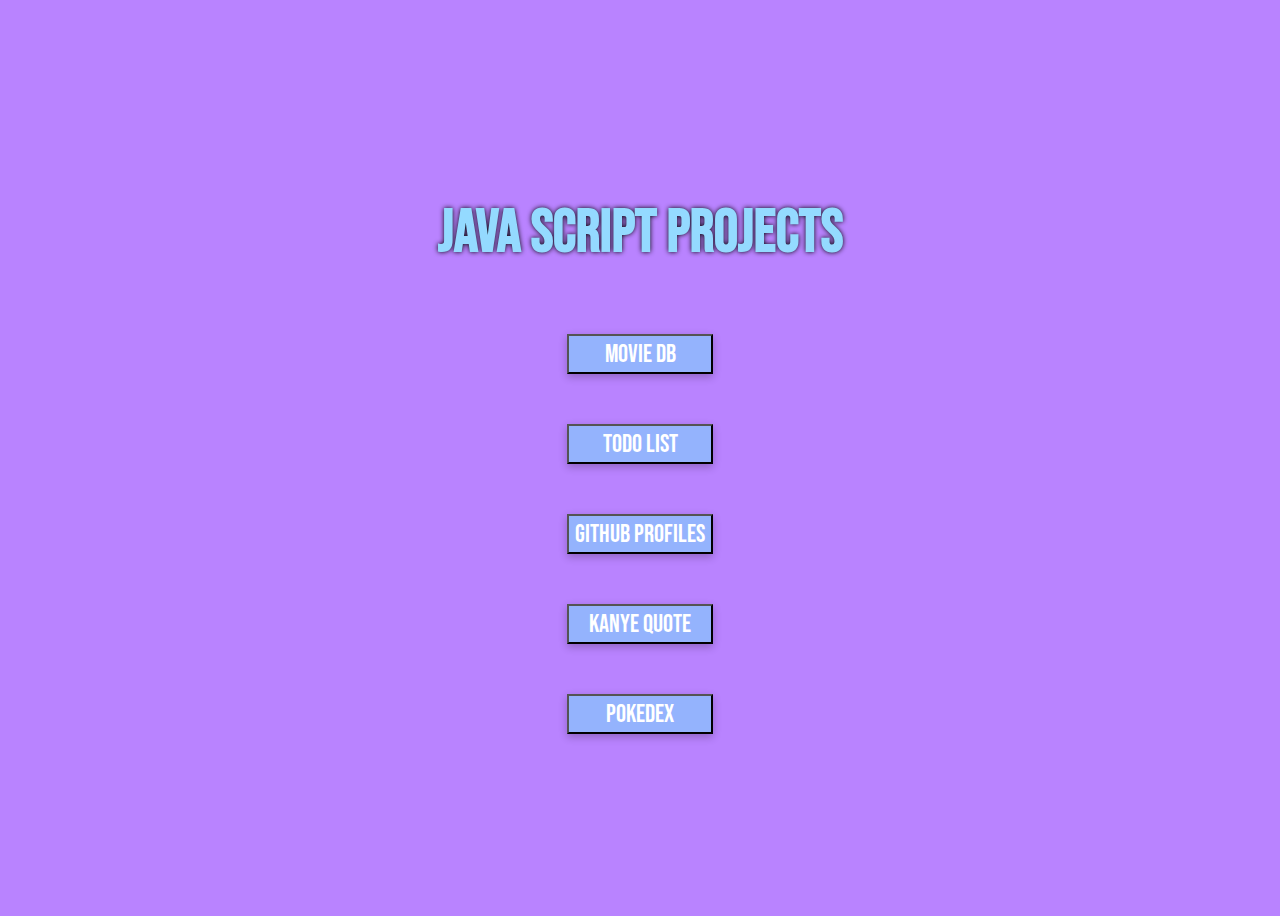
<file: index.html>
<!DOCTYPE html>
<html lang="en">

<head>
    <meta charset="UTF-8">
    <meta http-equiv="X-UA-Compatible" content="IE=edge">
    <meta name="viewport" content="width=device-width, initial-scale=1.0">
    <title>JavaScript Projects</title>
    <link rel="stylesheet" href="style.css">
</head>

<body>

    <h1>Java Script Projects</h1>
    <div class="links">
        <button class="btn-link">
            <a href="./Movie DB/index.html">Movie DB</a>
        </button>
        <button class="btn-link">
            <a href="./Todo List/index.html">Todo List</a>
        </button>
        <button class="btn-link">
            <a href="./Github Profiles/index.html">Github Profiles</a>
        </button>
        <button class="btn-link">
            <a href="./Kanye Quote/index.html">Kanye Quote</a>
        </button>
        <button class="btn-link">
            <a href="./Pokedex/index.html">Pokedex</a>
        </button>
    </div>


</body>

</html>
</file>
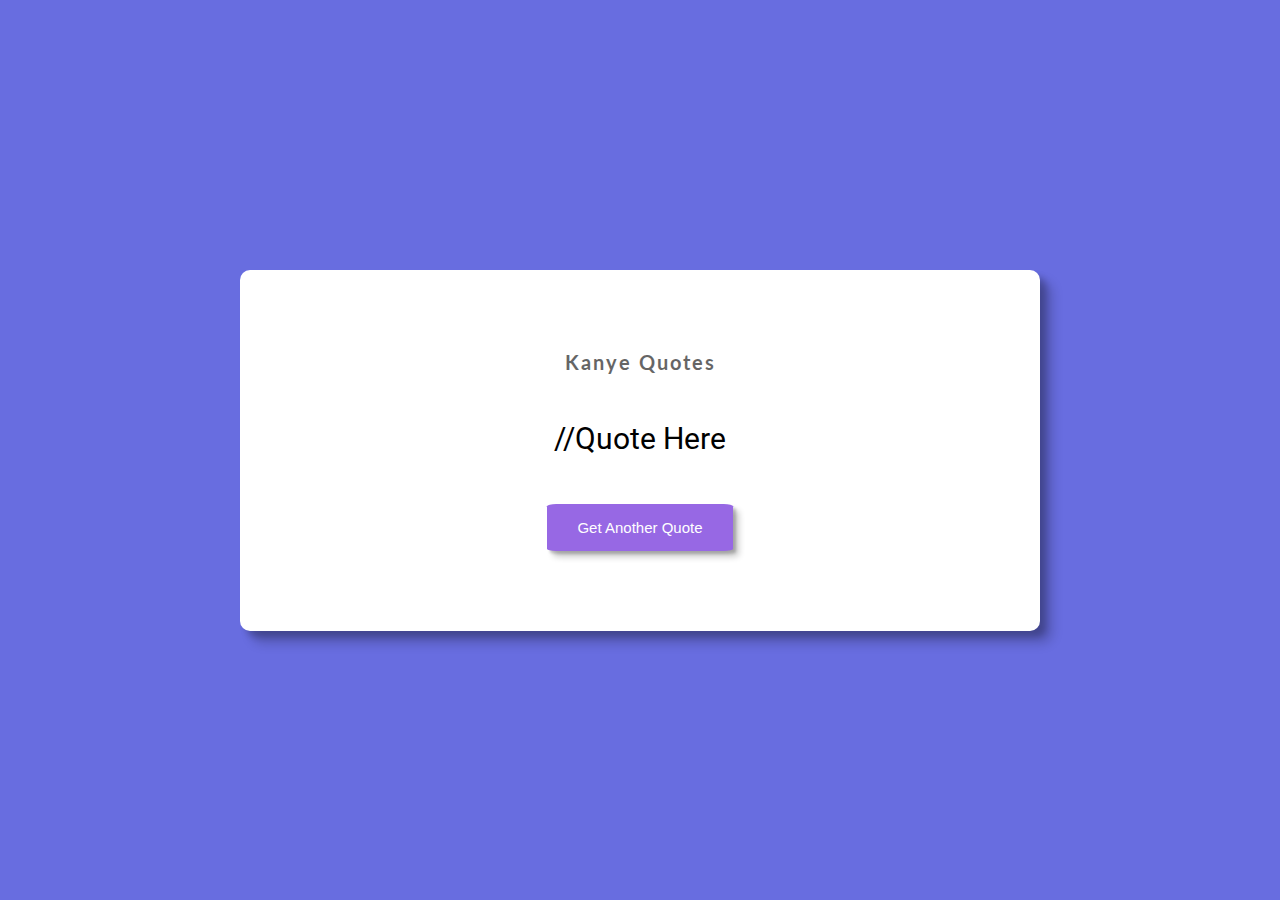
<file: Kanye Quote/index.html>
<!DOCTYPE html>
<html lang="en">

<head>
    <meta charset="UTF-8" />
    <meta name="viewport" content="width=device-width, initial-scale=1.0" />
    <link rel="stylesheet" href="https://cdnjs.cloudflare.com/ajax/libs/font-awesome/5.15.3/css/all.min.css"
        integrity="sha512-iBBXm8fW90+nuLcSKlbmrPcLa0OT92xO1BIsZ+ywDWZCvqsWgccV3gFoRBv0z+8dLJgyAHIhR35VZc2oM/gI1w=="
        crossorigin="anonymous" />
    <link rel="stylesheet" href="style.css" />
    <title>My Project</title>
</head>

<body>
    <div class="conatiner">
        <h3>Kanye Quotes</h3>
        <div class="quote" id="quote">
            //Quote Here
        </div>
        <button class="btn" id="btn">Get Another Quote</button>
    </div>
    <script src="script.js"></script>
</body>


</html>
</file>
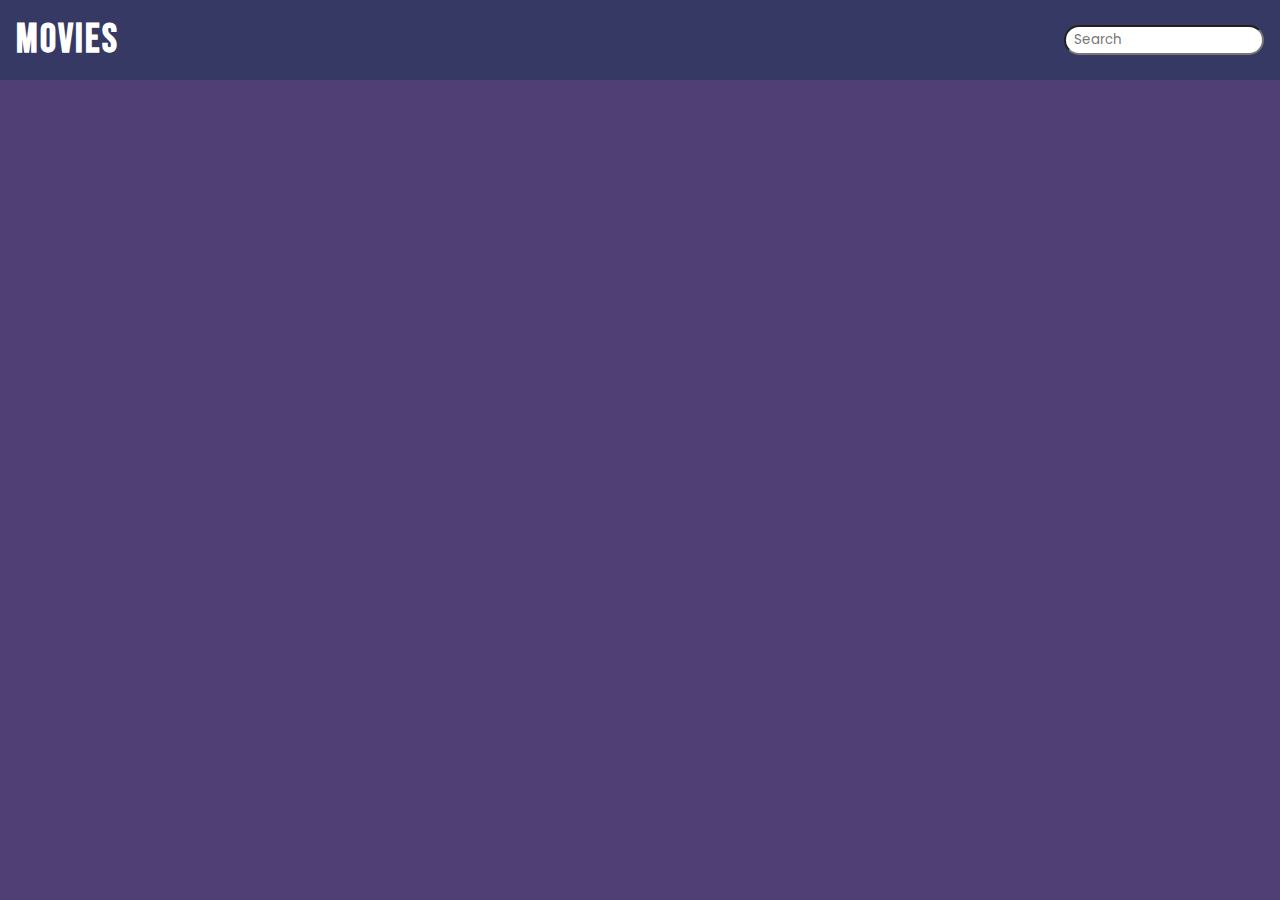
<file: Movie DB/index.html>
<!DOCTYPE html>
<html lang="en">

<head>
    <meta charset="UTF-8" />
    <meta name="viewport" content="width=device-width, initial-scale=1.0" />
    <link rel="stylesheet" href="https://cdnjs.cloudflare.com/ajax/libs/font-awesome/5.15.3/css/all.min.css"
        integrity="sha512-iBBXm8fW90+nuLcSKlbmrPcLa0OT92xO1BIsZ+ywDWZCvqsWgccV3gFoRBv0z+8dLJgyAHIhR35VZc2oM/gI1w=="
        crossorigin="anonymous" />
    <link rel="stylesheet" href="style.css" />
    <title>Movie DB App</title>
</head>

<body>
    <header>
        <h1>Movies</h1>
        <form id="search-form">

            <input type="text" id="search" class="search" placeholder="Search">
        </form>

    </header>
    <main id="main">

    </main>

    <script src="script.js"></script>
</body>

</html>


<!-- <div class="movie">
    <img src="https://picsum.photos/200/300" alt="" srcset="">
    <div class="info">
        <div class="general">
            <h3>Title</h3>
            <p>releasedate</p>
        </div>

        <span class="rating green">9</span>
    </div>
    <div class="overview">
        <h3>Overview</h3>
        <p>Lorem ipsum dolor sit amet, consectetur adipisicing elit. Provident itaque odio iure quam quis, et
            fuga consectetur similique! Aspernatur veniam totam in aut veritatis quidem hic corrupti, eius nobis
            officia?</p>
    </div>
</div> -->
</file>
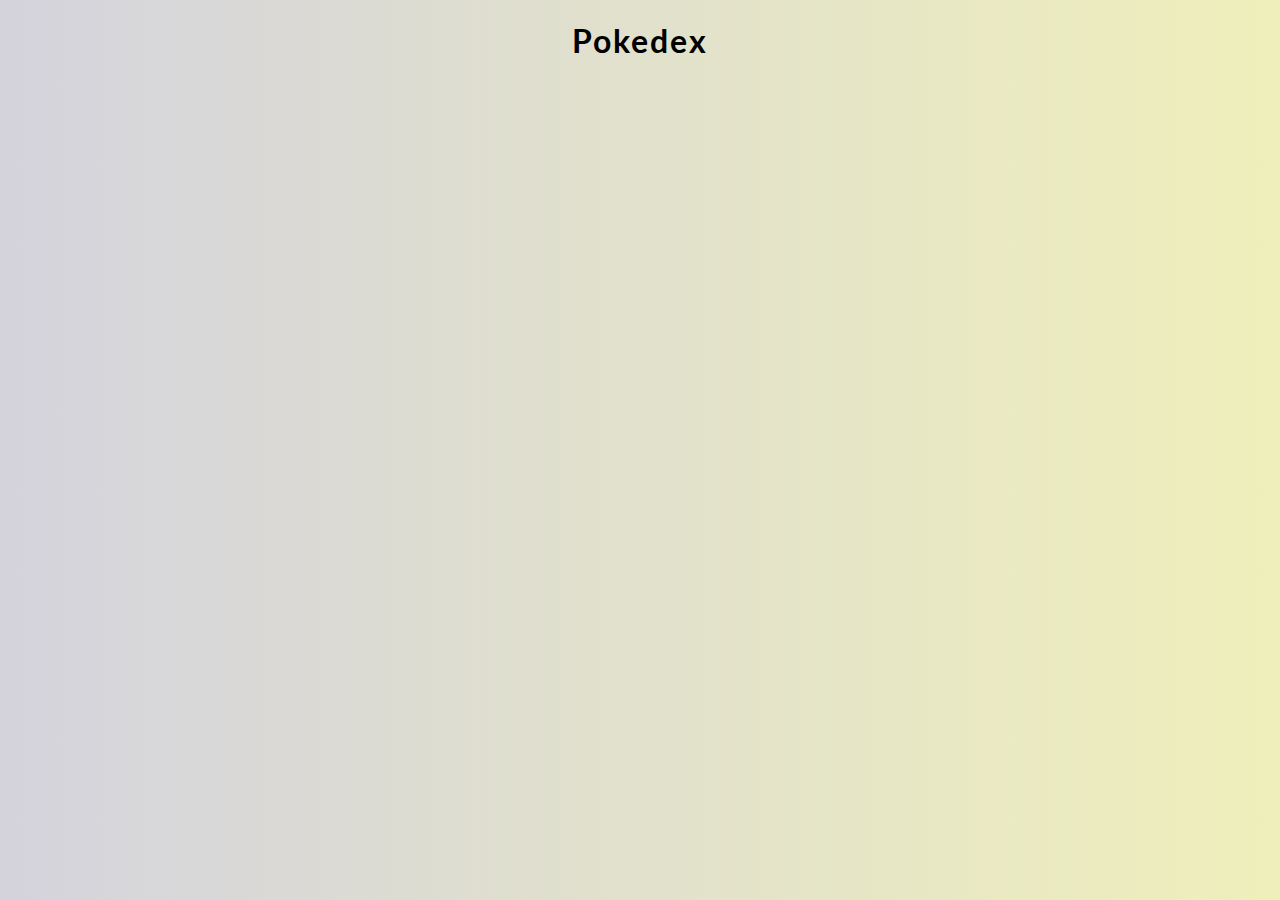
<file: Pokedex/index.html>
<!DOCTYPE html>
<html lang="en">

<head>
    <meta charset="UTF-8" />
    <meta name="viewport" content="width=device-width, initial-scale=1.0" />
    <link rel="stylesheet" href="https://cdnjs.cloudflare.com/ajax/libs/font-awesome/5.15.3/css/all.min.css"
        integrity="sha512-iBBXm8fW90+nuLcSKlbmrPcLa0OT92xO1BIsZ+ywDWZCvqsWgccV3gFoRBv0z+8dLJgyAHIhR35VZc2oM/gI1w=="
        crossorigin="anonymous" />
    <link rel="stylesheet" href="style.css" />
    <title>Pokedex</title>
</head>

<body>
    <h1>Pokedex</h1>
    <div class="container" id="container">
        <!-- <div class="pokemon">
            <div class="img-container">
                <img src="https://raw.githubusercontent.com/PokeAPI/sprites/65a610e336f749665c6206f9b733363ca438e54c/sprites/pokemon/other/dream-world/1.svg"
                    alt="" srcset="">
            </div>
            <div class="poke-info">
                <span class="number">001</span>
                <h3 class="name">Name</h3>
                <small class="type">Type:
                    <span>grass</span>
                </small>
            </div>
        </div> -->
    </div>

    <script src="script.js"></script>
</body>

</html>
</file>
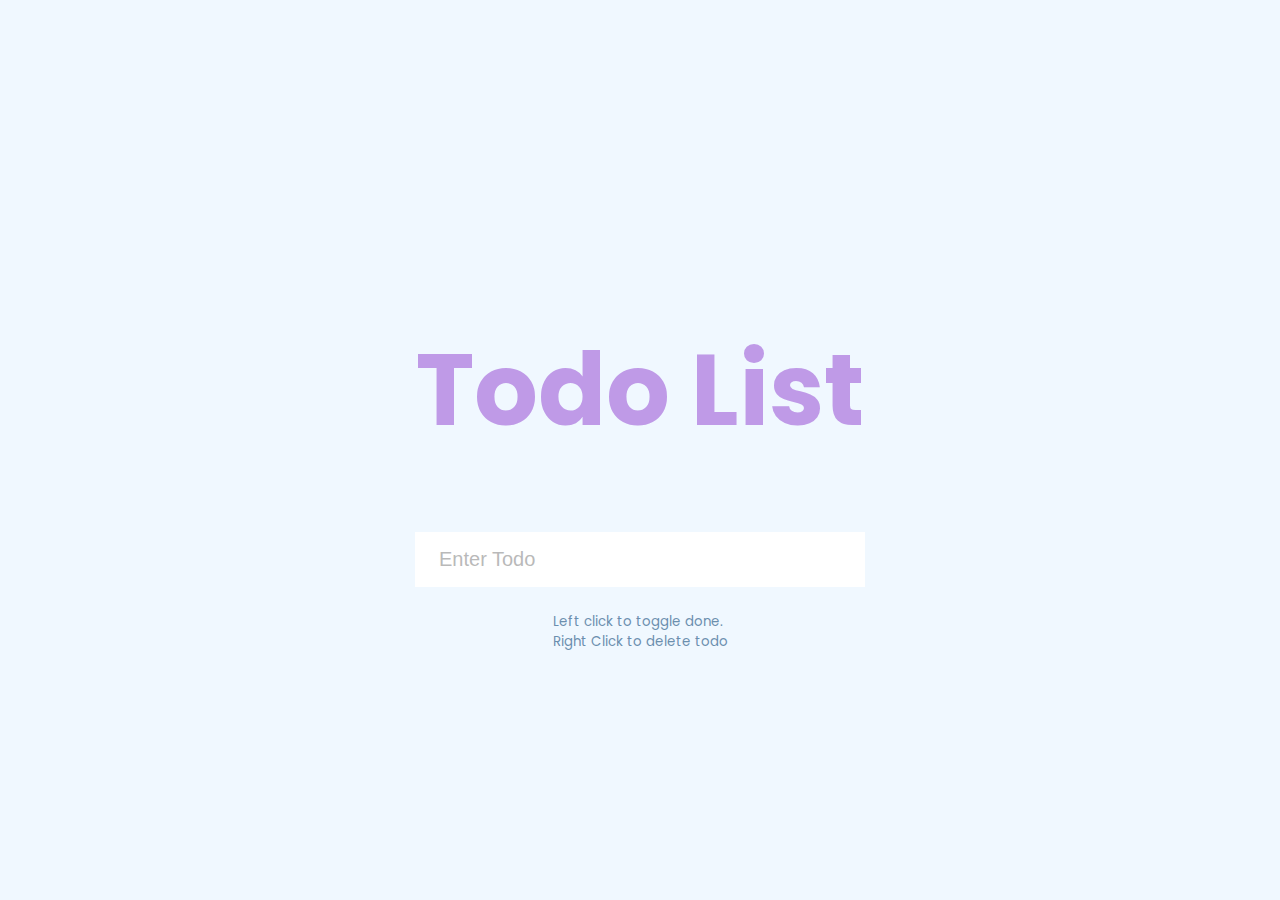
<file: Todo List/index.html>
<!DOCTYPE html>
<html lang="en">

<head>
    <meta charset="UTF-8" />
    <meta name="viewport" content="width=device-width, initial-scale=1.0" />
    <link rel="stylesheet" href="https://cdnjs.cloudflare.com/ajax/libs/font-awesome/5.15.3/css/all.min.css"
        integrity="sha512-iBBXm8fW90+nuLcSKlbmrPcLa0OT92xO1BIsZ+ywDWZCvqsWgccV3gFoRBv0z+8dLJgyAHIhR35VZc2oM/gI1w=="
        crossorigin="anonymous" />
    <link rel="stylesheet" href="style.css" />
    <title>Todo List</title>
</head>

<body>
    <h1>Todo List</h1>
    <form id="todoForm">
        <input type="text" class="todo-input" id="input" placeholder="Enter Todo" autocomplete="off">
        <ul class="todo-list" id="todos">

        </ul>
    </form>
    <small>Left click to toggle done. <br> Right Click to delete todo</small>
    <script src="script.js"></script>
</body>

</html>
</file>
<file: style.css>
@import url("https://fonts.googleapis.com/css2?family=Bebas+Neue&family=Outfit:wght@300;400;600&display=swap");
* {
    box-sizing: border-box;
}

body {
    display: flex;
    align-items: center;
    justify-content: center;
    height: 100vh;
    background-color: #b983ff;
    flex-direction: column;
    font-family: "Bebas Neue", cursive;
    font-size: 30px;
    color: #94daff;
}

h1 {
    text-shadow: #000 0px 0px 5px;
}

a {
    text-decoration: none;
}

.links {
    display: flex;
    flex-direction: column;
    height: 50vh;
    justify-content: space-around;
}

.btn-link {
    background-color: #94b3fd;
    height: 40px;
    font-family: inherit;
    font-size: 25px;
    transition: transform 0.3s ease-out;
    box-shadow: rgba(0, 0, 0, 0.24) 0px 3px 8px;
    outline: none;
}

.btn-link:hover {
    transform: scale(1.1);
}

a {
    color: rgb(255, 255, 255);
}
</file>
<file: Kanye Quote/style.css>
@import url("https://fonts.googleapis.com/css2?family=Roboto:wght@400;700&display=swap");
@import url("https://fonts.googleapis.com/css2?family=Lato&display=swap");

* {
  box-sizing: border-box;
}

body {
  background-color: #686de0;
  font-family: "Roboto", sans-serif;
  display: flex;
  flex-direction: column;
  margin: 0;
  height: 100vh;
  justify-content: center;
  align-items: center;
  overflow: hidden;
  padding: 20px;
}

.conatiner {
  background-color: white;
  padding: 80px 20px;
  border-radius: 10px;
  box-shadow: 12px 12px 12px rgba(0, 0, 0, 0.2), 6px 6px 6px rgba(0, 0, 0, 0.2);
  text-align: center;
  width: 800px;
  max-width: 100%;
}

h3 {
  margin: 0;
  font-family: "Lato", sans-serif;
  font-size: 20px;
  opacity: 0.6;
  letter-spacing: 2px;
}

.quote {
  line-height: 30px;
  font-size: 30px;
  margin: 50px auto;
  max-width: 650px;
  /* transition: all 1s ease-in;
  max-height: 300px; */
}

/* .quote.pre-animation {
  opacity: 0;
  max-height: 0;
} */

.btn {
  background-color: #9768e4;
  font-size: 15px;
  border-radius: 5%;
  border: 0;
  color: white;
  padding: 15px 30px;
  box-shadow: 6px 6px 6px rgba(0, 0, 0, 0.2), 3px 3px 3px rgba(0, 0, 0, 0.2);
  cursor: pointer;
}

.btn:active {
  transform: scale(0.99);
}
</file>
<file: Movie DB/style.css>
@import url("https://fonts.googleapis.com/css2?family=Poppins:wght@200;400&display=swap");
@import url("https://fonts.googleapis.com/css2?family=Bebas+Neue&display=swap");

* {
    box-sizing: border-box;
}

:root {
    --main-color: #503f74;

    --secondary-color: #363964;
}
body {
    font-family: "Poppins", sans-serif;
    margin: 0;
    background-color: var(--main-color);
}

header {
    padding: 1rem;
    background-color: var(--secondary-color);
    display: flex;
    justify-content: space-between;
    align-items: center;
}

header h1 {
    margin: 0;
    font-size: 40px;
    letter-spacing: 2px;
    font-family: "Bebas Neue", cursive;
    color: white;
}

.search {
    border-radius: 20px;
    width: 200px;
    height: 30px;
    font-family: inherit;
    padding: 8px;
}

.search:focus {
    outline: none;
    transform: scaleX(1.05);
}

main {
    display: flex;
    flex-wrap: wrap;
    justify-content: space-around;
}

.movie {
    width: 300px;
    background-color: var(--secondary-color);
    margin: 20px;
    position: relative;
    border-radius: 5px;
    overflow: hidden;
    box-shadow: rgba(0, 0, 0, 0.35) 0px 5px 15px;
}

.movie img {
    width: 100%;
}

.movie .info {
    display: flex;
    align-items: center;
    justify-content: space-between;
    padding: 10px 20px 20px 12px;
    color: white;
}

.info span {
    padding: 5px 15px;
    border-radius: 5px;
    background-color: var(--main-color);
    font-weight: bold;
}

.info .general * {
    margin: 0;
}

.info .general p {
    font-size: 12px;
    opacity: 0.6;
}

.info h3 {
    margin: 0;
}

.movie .info span.green {
    color: lightgreen;
}
.movie .info span.orange {
    color: orange;
}

.movie .info span.red {
    color: orangered;
}

.overview {
    background-color: white;
    padding: 1rem 2rem;
    position: absolute;
    bottom: 0;
    right: 0;
    left: 0;
    opacity: 0.9;
    transform: translateY(101%);
    transition: transform 0.3s ease-in;
}

.movie:hover .overview {
    transform: translateY(0);
}
</file>
<file: Pokedex/style.css>
@import url("https://fonts.googleapis.com/css2?family=Roboto:wght@400;700&display=swap");
@import url("https://fonts.googleapis.com/css2?family=Lato&family=Noto+Sans&display=swap");

* {
  box-sizing: border-box;
}

body {
  background-color: #efefbb;
  background-image: linear-gradient(to right, #d4d3dd, #efefbb);
  font-family: "Lato", sans-serif;
  display: flex;
  flex-direction: column;
  margin: 0;
  justify-content: center;
  align-items: center;
}

h1 {
  letter-spacing: 2px;
}

.container {
  display: flex;
  flex-wrap: wrap;
  justify-content: center;
  align-items: space-between;
  max-width: 1200px;
  /* margin: 0 auto; */
}

.pokemon {
  margin: 10px;
  border: 10px;
  text-align: center;
  box-shadow: 0 15px 10px rgba(255, 255, 255, 0.3);
  text-align: center;
  padding: 20px;
}

.pokemon .img-container {
  background-color: aliceblue;
  border-radius: 50%;
  height: 120px;
  width: 120px;
}

.pokemon .img-container img {
  width: 90%;
  height: 90%;
  margin-top: 20px;
}

.pokemon .poke-info {
  margin-top: 20px;
}

.poke-info .number {
  background-color: rgba(0, 0, 0, 0.1);
  padding: 5px 10px;
  border-radius: 10px;
  font-size: 0.8em;
}

.poke-info .type span {
  border-radius: 10px;
}
</file>
<file: Todo List/style.css>
@import url("https://fonts.googleapis.com/css2?family=Poppins:wght@200;400&display=swap");

* {
    box-sizing: border-box;
}

body {
    font-family: "Poppins", sans-serif;
    background-color: aliceblue;
    color: #444;
    display: flex;
    flex-direction: column;
    margin: 0;
    height: 100vh;
    justify-content: center;
    align-items: center;
}

h1 {
    color: rgb(179, 131, 226);
    font-size: 100px;
    opacity: 0.8;
    text-align: center;
}

form {
    max-width: 100%;
    width: 450px;
}

form input {
    width: 100%;
    font-size: 20px;
    padding: 1rem 1.5rem;
    border: none;
    transition: box-shadow 1s ease-out;
}

input::placeholder {
    opacity: 0.5;
}

input:focus {
    outline: none;
    box-shadow: blue 0px 0px 0px 2px inset,
        rgb(255, 255, 255) 10px -10px 0px -3px, rgb(31, 193, 27) 10px -10px,
        rgb(255, 255, 255) 20px -20px 0px -3px, rgb(255, 217, 19) 20px -20px,
        rgb(255, 255, 255) 30px -30px 0px -3px, rgb(255, 156, 85) 30px -30px,
        rgb(255, 255, 255) 40px -40px 0px -3px, rgb(255, 85, 85) 40px -40px;
}

.todo-list {
    list-style: none;
    padding: 0;
    margin: 10px 0px;
}

.todo-list li {
    margin-top: 10px;
    padding: 1rem 2rem;
    font-size: 1rem;
    background-color: white;
    cursor: pointer;
    user-select: none;
}

li.completed {
    color: #b6b6b6;
    text-decoration: line-through;
}

small {
    margin-top: 15px;
    color: rgb(75, 117, 155);
    opacity: 0.8;
}

.color1 {
    border: 2px solid rgb(31, 193, 27);
}
.color2 {
    border: 2px solid rgb(255, 217, 19);
}
.color3 {
    border: 2px solid rgb(255, 156, 85);
}
.color4 {
    border: 2px solid rgb(255, 85, 85);
}
</file>
